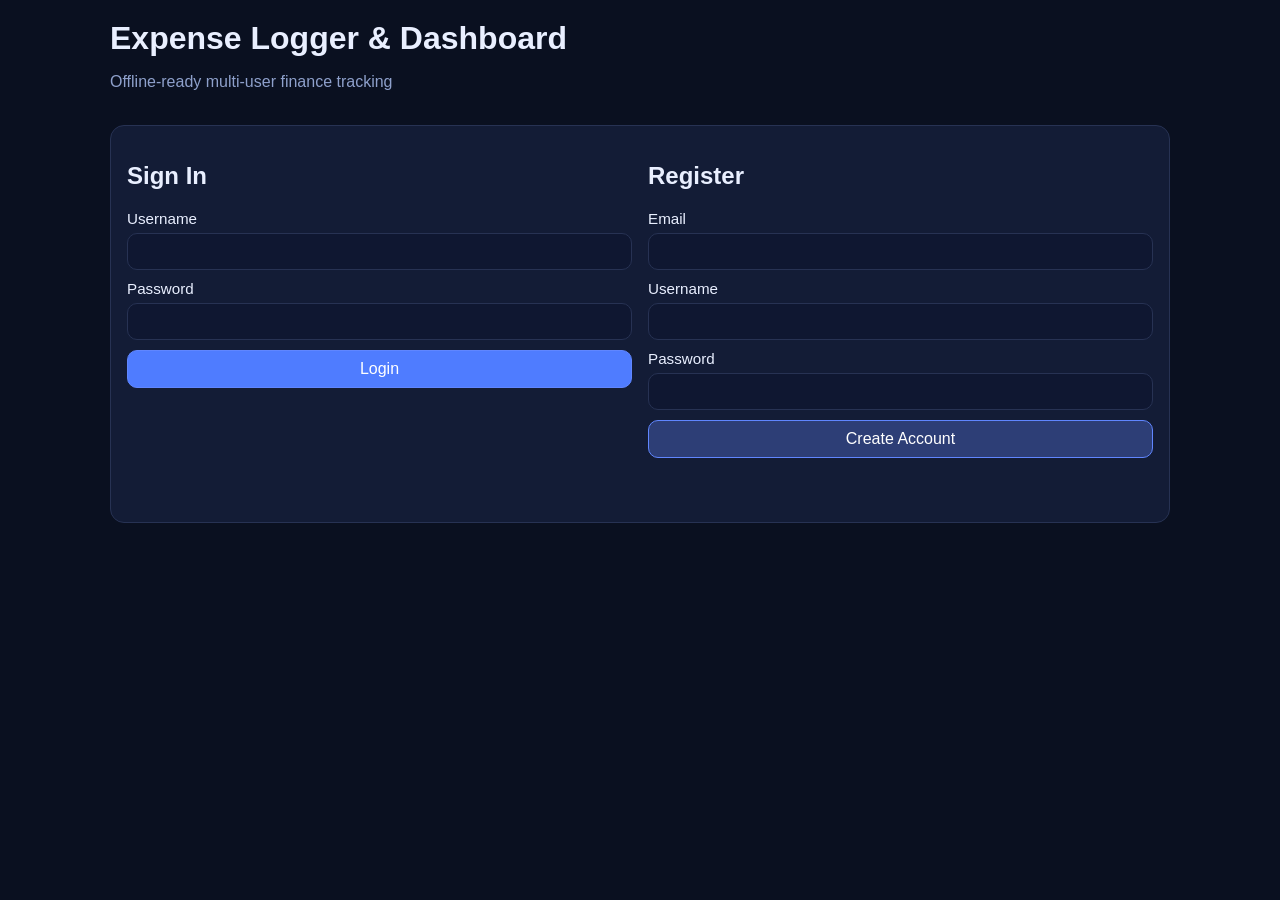
<file: static/index.html>
<!doctype html>
<html lang="en">
<head>
  <meta charset="UTF-8">
  <meta name="viewport" content="width=device-width, initial-scale=1.0">
  <title>WealthManager Expense Dashboard</title>
  <link rel="stylesheet" href="./style.css">
</head>
<body>
  <div class="app">
    <header class="topbar">
      <div>
        <h1>Expense Logger & Dashboard</h1>
        <p class="muted">Offline-ready multi-user finance tracking</p>
      </div>
      <div class="topbar-actions">
        <button id="logout-btn" class="btn btn-ghost hidden">Logout</button>
      </div>
    </header>

    <section id="auth-panel" class="card auth-grid">
      <div>
        <h2>Sign In</h2>
        <form id="login-form" class="stack">
          <label>Username <input name="username" type="text" required></label>
          <label>Password <input name="password" type="password" required></label>
          <button class="btn" type="submit">Login</button>
        </form>
      </div>
      <div>
        <h2>Register</h2>
        <form id="register-form" class="stack">
          <label>Email <input name="email" type="email" required></label>
          <label>Username <input name="username" type="text" required></label>
          <label>Password <input name="password" type="password" required></label>
          <button class="btn btn-secondary" type="submit">Create Account</button>
        </form>
      </div>
      <p id="auth-msg" class="full-row muted"></p>
    </section>

    <section id="dashboard-panel" class="hidden">
      <div class="grid-2">
        <div class="card">
          <h3>Log New Expense</h3>
          <form id="expense-form" class="stack">
            <label>Amount <input name="amount" type="number" step="0.01" min="0.01" required></label>
            <label>Category
              <select name="category_id" id="category-select" required></select>
            </label>
            <label>Description <input name="description" type="text" maxlength="255" required></label>
            <label>Date <input name="date" type="date" required></label>
            <button class="btn" type="submit">Add Expense</button>
          </form>
          <p id="expense-msg" class="muted"></p>
        </div>

        <div class="card">
          <h3>Monthly Summary</h3>
          <div class="metric-grid">
            <div class="metric">
              <span class="label">Total This Month</span>
              <span class="value" id="total-month">$0.00</span>
            </div>
          </div>
          <div>
            <h4>By Category</h4>
            <div id="category-bars" class="bars"></div>
          </div>
        </div>
      </div>

      <div class="card">
        <h3>Recent Expenses</h3>
        <table>
          <thead>
            <tr>
              <th>Date</th>
              <th>Category</th>
              <th>Description</th>
              <th>Amount</th>
              <th>Action</th>
            </tr>
          </thead>
          <tbody id="expenses-tbody"></tbody>
        </table>
      </div>
    </section>
  </div>

  <script type="module" src="./app.js"></script>
</body>
</html>
</file>
<file: static/style.css>
:root {
  --bg: #0a1020;
  --panel: #131c36;
  --muted: #8ea0cb;
  --text: #e9efff;
  --line: #273253;
  --accent: #4f7cff;
  --accent2: #1fbf9b;
  --danger: #ff6b81;
}

* { box-sizing: border-box; }
body {
  margin: 0;
  background: var(--bg);
  color: var(--text);
  font-family: Inter, Segoe UI, Arial, sans-serif;
}

.app { max-width: 1100px; margin: 0 auto; padding: 20px; }
.hidden { display: none !important; }
.muted { color: var(--muted); }

.topbar {
  display: flex;
  justify-content: space-between;
  align-items: center;
  gap: 12px;
  margin-bottom: 18px;
}

.topbar h1 { margin: 0; }
.topbar-actions { display: flex; gap: 8px; align-items: center; }

.card {
  background: var(--panel);
  border: 1px solid var(--line);
  border-radius: 14px;
  padding: 16px;
  margin-bottom: 14px;
}

.stack { display: grid; gap: 10px; }
.auth-grid {
  display: grid;
  grid-template-columns: 1fr 1fr;
  gap: 16px;
}
.full-row { grid-column: 1 / -1; }

.grid-2 {
  display: grid;
  grid-template-columns: 1fr 1fr;
  gap: 14px;
}

label { display: grid; gap: 6px; font-size: 0.95rem; }
input, select, button {
  border: 1px solid var(--line);
  background: #0f1731;
  color: var(--text);
  border-radius: 10px;
  padding: 9px 10px;
  font: inherit;
}

.btn { background: var(--accent); border-color: #6086ff; color: #fff; cursor: pointer; }
.btn-secondary { background: #2d3e76; }
.btn-ghost { background: transparent; }
.btn-danger { background: var(--danger); border-color: #ff8496; }

.metric-grid { display: grid; grid-template-columns: 1fr; margin-bottom: 10px; }
.metric .label { color: var(--muted); display: block; }
.metric .value { font-size: 1.35rem; font-weight: 700; }

.bars { display: grid; gap: 8px; }
.bar-row { display: grid; grid-template-columns: 120px 1fr 90px; gap: 8px; align-items: center; }
.bar-track { background: #1a2447; border-radius: 999px; overflow: hidden; height: 10px; }
.bar-fill { background: linear-gradient(90deg, var(--accent), var(--accent2)); height: 100%; }

table { width: 100%; border-collapse: collapse; }
th, td {
  text-align: left;
  border-bottom: 1px solid var(--line);
  padding: 9px 6px;
}
th { color: var(--muted); }

@media (max-width: 860px) {
  .auth-grid, .grid-2 { grid-template-columns: 1fr; }
  .topbar { flex-direction: column; align-items: flex-start; }
  .topbar-actions { width: 100%; flex-wrap: wrap; }
}
</file>
